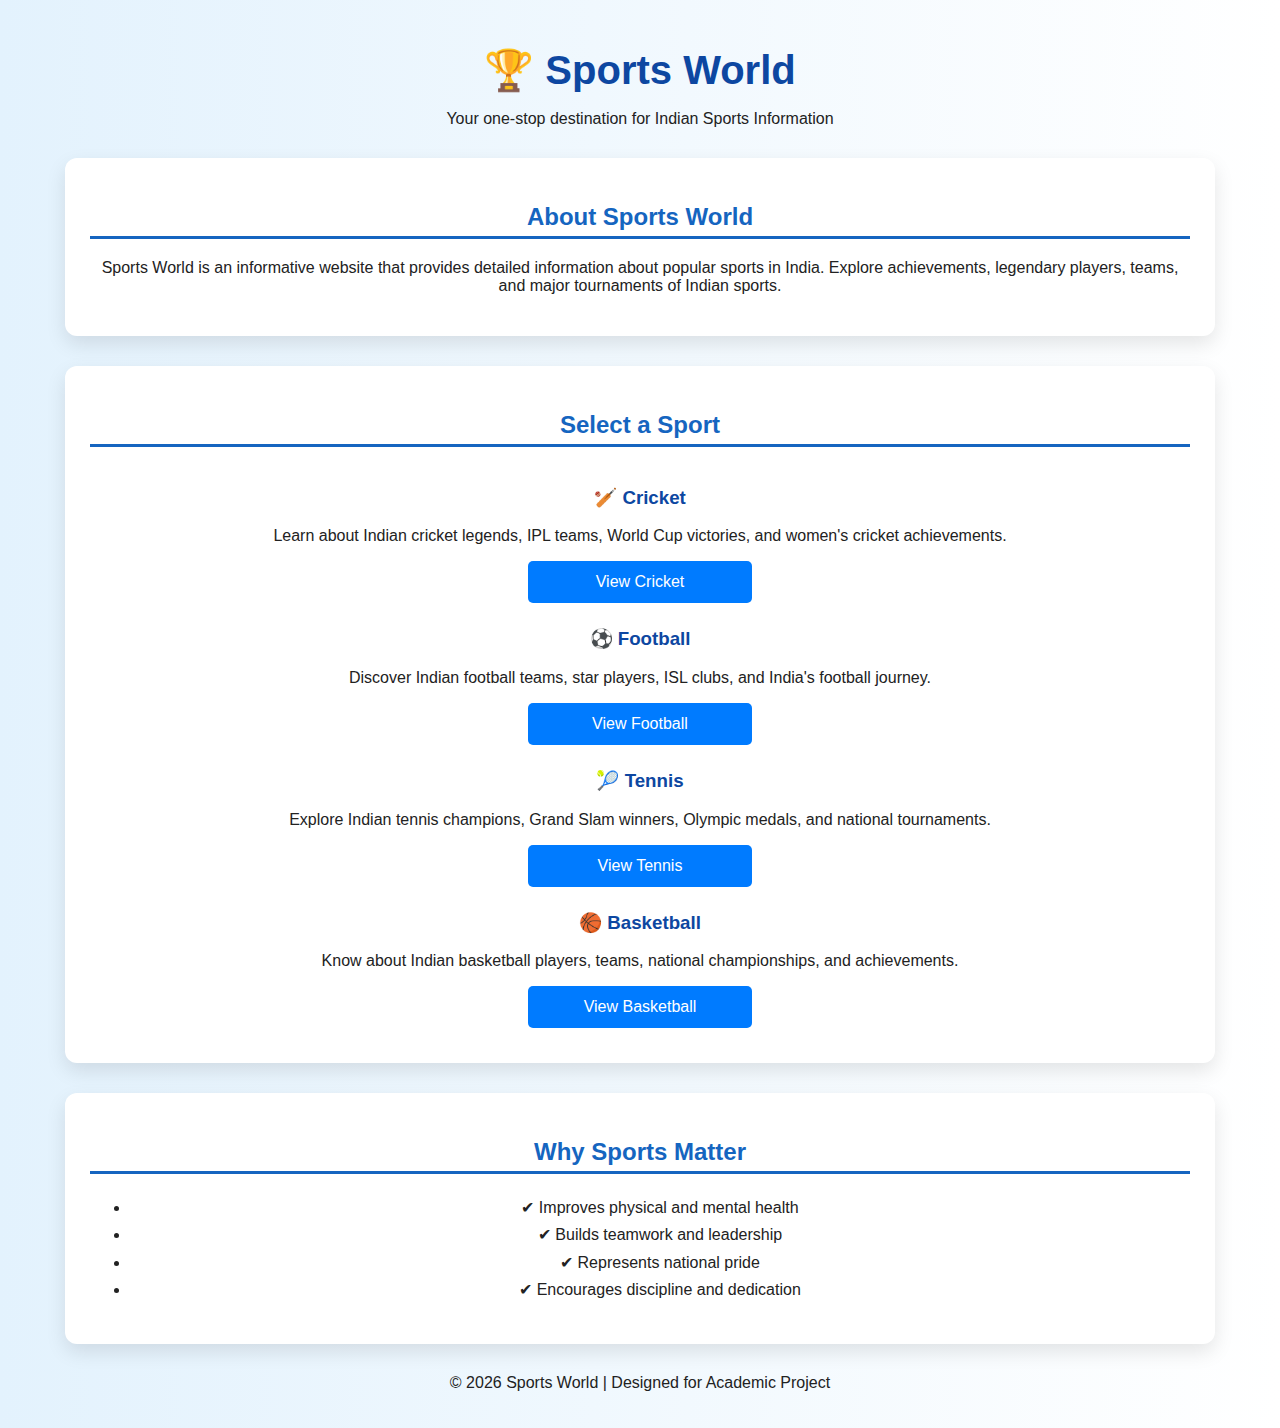
<file: index.html>
<!DOCTYPE html>
<html lang="en">
<head>
    <meta charset="UTF-8">
    <title>Sports World</title>
    <link rel="stylesheet" href="style.css">
</head>

<body>

    <!-- HEADER -->
    <header class="main-header">
        <h1>🏆 Sports World</h1>
        <p>Your one-stop destination for Indian Sports Information</p>
    </header>

    <!-- INTRO SECTION -->
    <div class="section">
        <h2>About Sports World</h2>
        <p>
            Sports World is an informative website that provides detailed information
            about popular sports in India. Explore achievements, legendary players,
            teams, and major tournaments of Indian sports.
        </p>
    </div>

    <!-- SPORTS LIST -->
    <div class="section">
        <h2>Select a Sport</h2>

        <div class="sports-list">

            <div class="sport-card">
                <h3>🏏 Cricket</h3>
                <p>
                    Learn about Indian cricket legends, IPL teams,
                    World Cup victories, and women's cricket achievements.
                </p>
                <a href="cricket.html">View Cricket</a>
            </div>

            <div class="sport-card">
                <h3>⚽ Football</h3>
                <p>
                    Discover Indian football teams, star players,
                    ISL clubs, and India's football journey.
                </p>
                <a href="football.html">View Football</a>
            </div>

            <div class="sport-card">
                <h3>🎾 Tennis</h3>
                <p>
                    Explore Indian tennis champions, Grand Slam winners,
                    Olympic medals, and national tournaments.
                </p>
                <a href="tenis.html">View Tennis</a>
            </div>

            <div class="sport-card">
                <h3>🏀 Basketball</h3>
                <p>
                    Know about Indian basketball players, teams,
                    national championships, and achievements.
                </p>
                <a href="basketball.html">View Basketball</a>
            </div>

        </div>
    </div>

    <!-- WHY SPORTS -->
    <div class="section">
        <h2>Why Sports Matter</h2>
        <ul class="info-list">
            <li>✔ Improves physical and mental health</li>
            <li>✔ Builds teamwork and leadership</li>
            <li>✔ Represents national pride</li>
            <li>✔ Encourages discipline and dedication</li>
        </ul>
    </div>

    <!-- FOOTER -->
    <footer class="footer">
        <p>© 2026 Sports World | Designed for Academic Project</p>
    </footer>

</body>
</html>
</file>
<file: style.css>
body {
    font-family: Arial, sans-serif;
    background-color: #f4f4f4;
    text-align: center;
}

h1 {
    color: #333;
}

.sports-list {
    margin-top: 40px;
}

.sports-list a {
    display: block;
    width: 200px;
    margin: 10px auto;
    padding: 12px;
    background-color: #007bff;
    color: white;
    text-decoration: none;
    border-radius: 5px;
}

.sports-list a:hover {
    background-color: #0056b3;
}

.back {
    display: inline-block;
    margin-top: 30px;
    text-decoration: none;
    color: #007bff;
}
body {
    font-family: "Segoe UI", Arial, sans-serif;
    background: linear-gradient(to right, #e3f2fd, #ffffff);
    margin: 0;
    padding: 20px;
    color: #222;
}

h1 {
    text-align: center;
    color: #0d47a1;
    font-size: 40px;
    margin-bottom: 10px;
}

h2 {
    color: #1565c0;
    border-bottom: 3px solid #1565c0;
    padding-bottom: 5px;
}

h3 {
    color: #0d47a1;
    margin-top: 25px;
}

/* SECTION CARD */
.section {
    background: #ffffff;
    padding: 25px;
    margin: 30px auto;
    max-width: 1100px;
    border-radius: 12px;
    box-shadow: 0 8px 20px rgba(0,0,0,0.1);
}

/* PLAYER CARDS */
.players {
    display: flex;
    justify-content: center;
    flex-wrap: wrap;
    gap: 25px;
}

.player {
    width: 230px;
    background: #f9f9f9;
    border-radius: 12px;
    padding: 15px;
    text-align: center;
    transition: transform 0.3s, box-shadow 0.3s;
}

.player:hover {
    transform: translateY(-8px);
    box-shadow: 0 12px 20px rgba(0,0,0,0.15);
}

.player img {
    width: 100%;
    height: 260px;
    object-fit: cover;
    border-radius: 10px;
}

/* TEAM LIST */
.team-list h3 {
    margin-top: 20px;
    color: #1a237e;
}

.team-list ul {
    list-style-type: square;
    padding-left: 20px;
}

/* WORLD CUP IMAGES */
.section img {
    display: block;
    margin: 15px auto;
    max-width: 90%;
    border-radius: 12px;
    box-shadow: 0 6px 15px rgba(0,0,0,0.2);
}

/* LISTS */
ul {
    line-height: 1.7;
}

/* BACK LINK */
.back {
    display: block;
    text-align: center;
    margin: 40px 0;
    font-size: 18px;
    font-weight: bold;
    color: #0d47a1;
    text-decoration: none;
}

.back:hover {
    text-decoration: underline;
}
</file>
